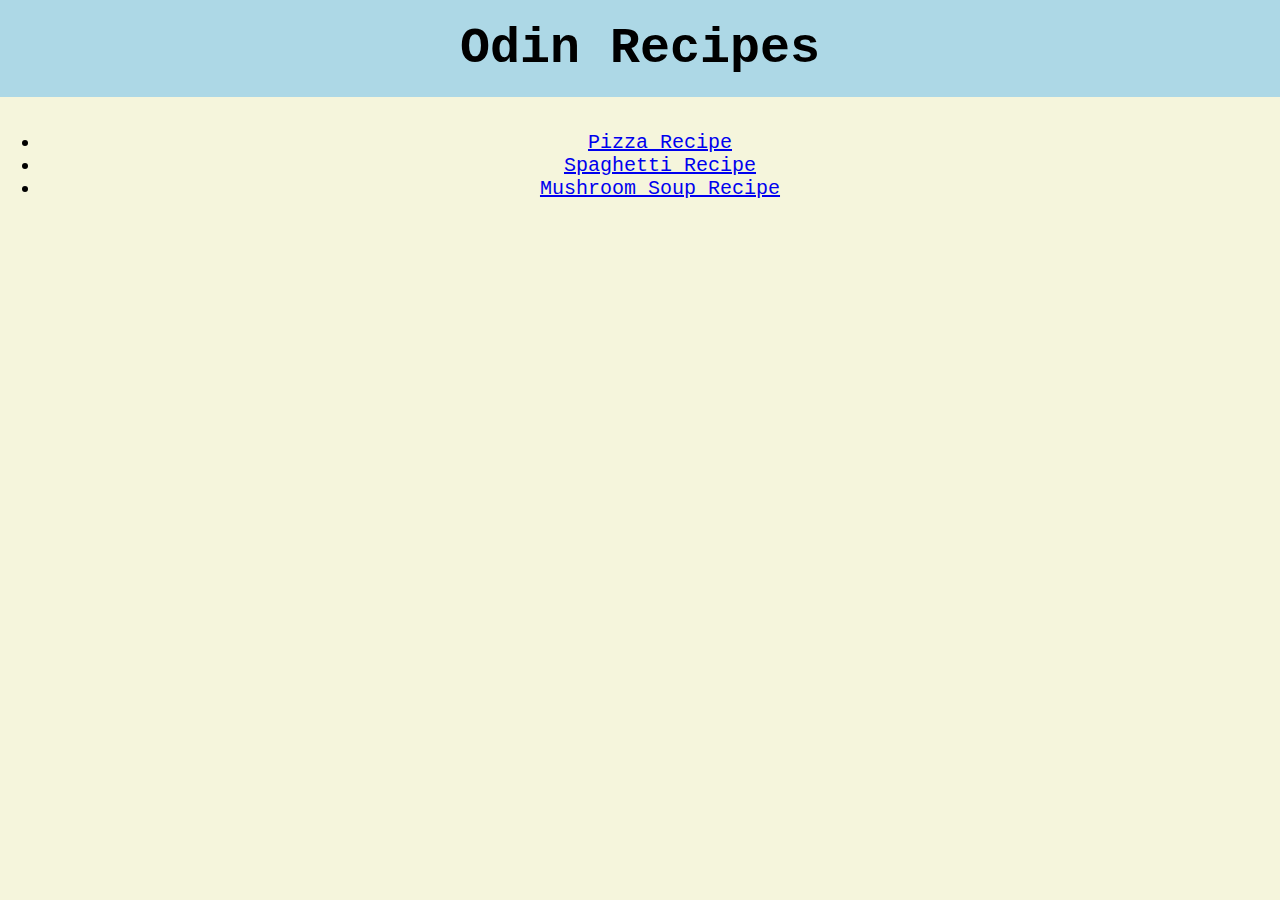
<file: index.html>
<!DOCTYPE html>
<html lang="en">
<head>
    <meta charset="UTF-8">
    <meta http-equiv="X-UA-Compatible" content="IE=edge">
    <meta name="viewport" content="width=device-width, initial-scale=1.0">
    <title>Odin Recipes</title>
    <link rel="stylesheet" href="styles.css">
</head>
<body id="home">
    <h1 class="title">Odin Recipes</h1>
    <div>
        <ul>
            <li><a href="./recipes/pizza.html">Pizza Recipe</a></li>
            <li><a href="./recipes/spaghetti.html">Spaghetti Recipe</a></li>
            <li><a href="./recipes/mushroom-soup.html">Mushroom Soup Recipe</a></li>
        </ul>
    </div>
</body>
</html>
</file>
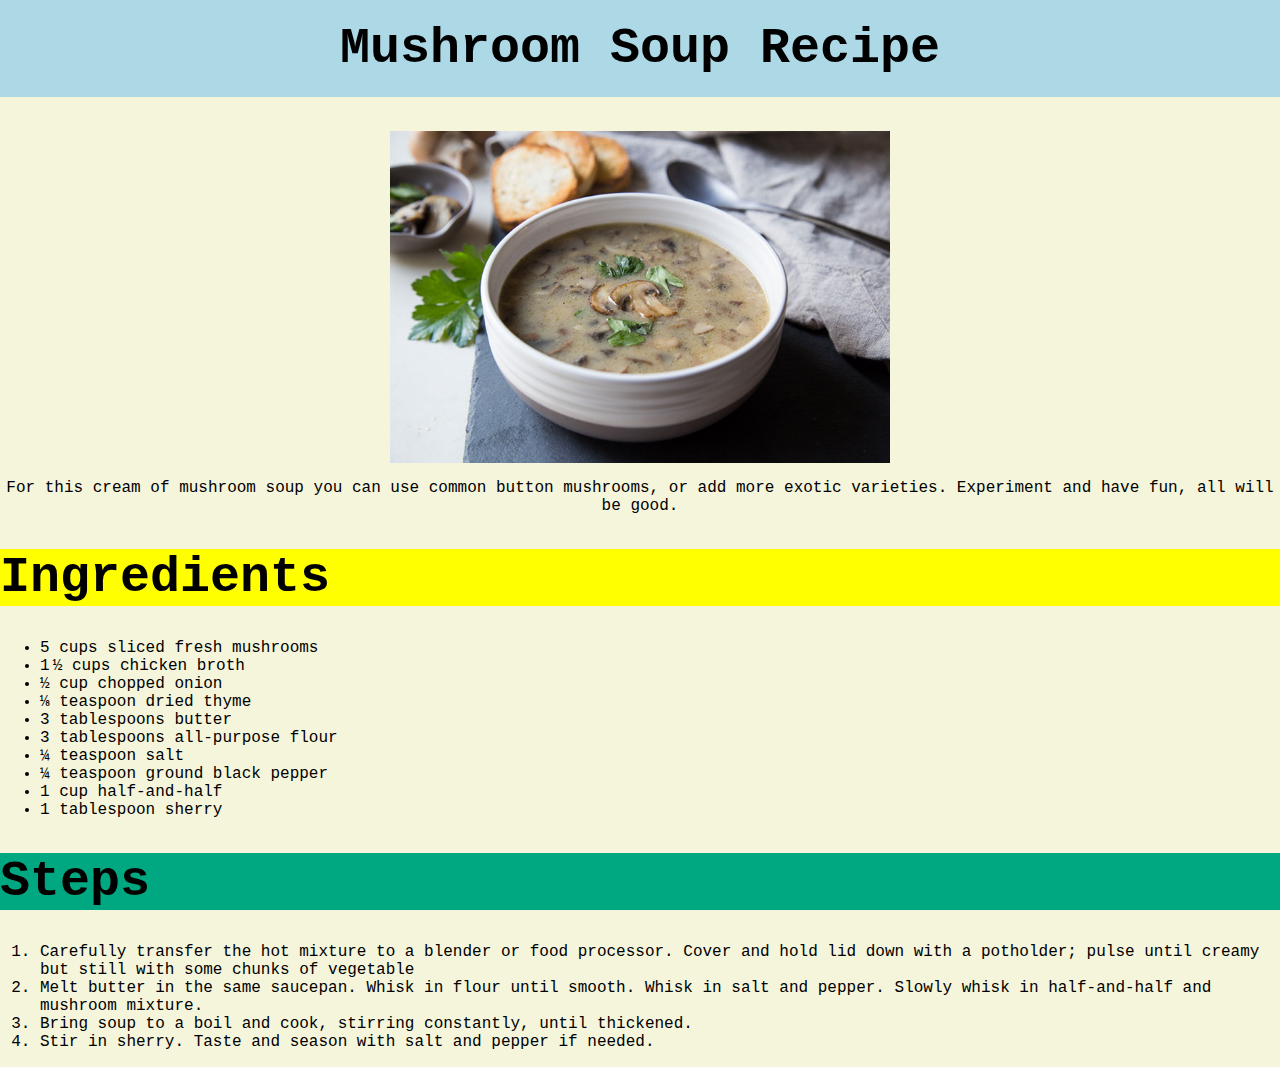
<file: recipes/mushroom-soup.html>
<!DOCTYPE html>
<html lang="en">
<head>
    <meta charset="UTF-8">
    <meta http-equiv="X-UA-Compatible" content="IE=edge">
    <meta name="viewport" content="width=device-width, initial-scale=1.0">
    <title>Mushroom Soup Recipe</title>
    <link rel="stylesheet" href="../styles.css">
</head>
<body id="mushroom-soup">
    <h1 class="title">Mushroom Soup Recipe</h1>
    <img src="mushroom-soup.jpg">
    <p class="desc">For this cream of mushroom soup you can use common button mushrooms, or add more exotic varieties. Experiment and have fun, all will be good.</p>

    <h1 class="ingredients">Ingredients</h1>
    <ul>
        <li>5 cups sliced fresh mushrooms</li>
        <li>1 ½ cups chicken broth</li>
        <li>½ cup chopped onion</li>
        <li>⅛ teaspoon dried thyme</li>
        <li>3 tablespoons butter</li>
        <li>3 tablespoons all-purpose flour</li>
        <li>¼ teaspoon salt</li>
        <li>¼ teaspoon ground black pepper</li>
        <li>1 cup half-and-half</li>
        <li>1 tablespoon sherry</li>
    </ul>

    <h1 class="steps">Steps</h1>
    <ol>
        <li>Carefully transfer the hot mixture to a blender or food processor. Cover and hold lid down with a potholder; pulse until creamy but still with some chunks of vegetable</li>
        <li>Melt butter in the same saucepan. Whisk in flour until smooth. Whisk in salt and pepper. Slowly whisk in half-and-half and mushroom mixture.</li>
        <li>Bring soup to a boil and cook, stirring constantly, until thickened.</li>
        <li>Stir in sherry. Taste and season with salt and pepper if needed.</li>
    </ol>
    
</body>
</html>
</file>
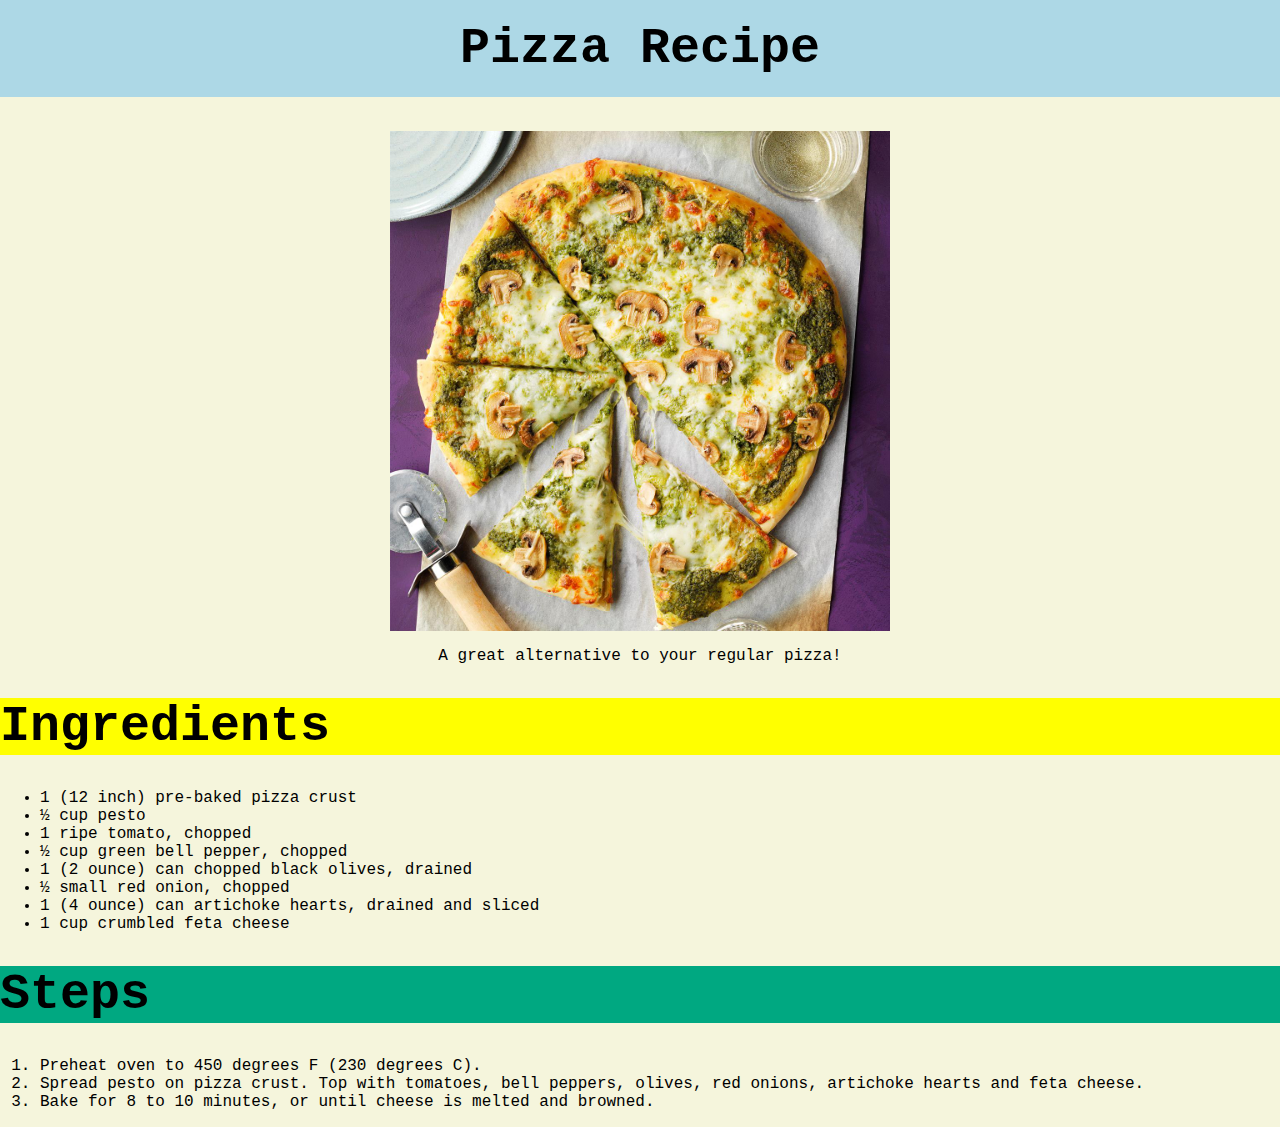
<file: recipes/pizza.html>
<!DOCTYPE html>
<html lang="en">
<head>
    <meta charset="UTF-8">
    <meta http-equiv="X-UA-Compatible" content="IE=edge">
    <meta name="viewport" content="width=device-width, initial-scale=1.0">
    <title>Pizza Recipe</title>
    <link rel="stylesheet" href="../styles.css">
</head>
<body id="pizza">
    <h1 class="title">Pizza Recipe</h1>

    <img src="pesto-pizza.jpg">
    <p class="desc">A great alternative to your regular pizza!</p>
    <h1 class="ingredients">Ingredients</h1>
    <ul>
        <li>1 (12 inch) pre-baked pizza crust</li>
        <li>½ cup pesto</li>
        <li>1 ripe tomato, chopped</li>
        <li>½ cup green bell pepper, chopped</li>
        <li>1 (2 ounce) can chopped black olives, drained</li>
        <li>½ small red onion, chopped</li>
        <li>1 (4 ounce) can artichoke hearts, drained and sliced</li>
        <li>1 cup crumbled feta cheese</li>
    </ul>

    <h1 class="steps">Steps</h1>
    <ol>
        <li>Preheat oven to 450 degrees F (230 degrees C).</li>
        <li>Spread pesto on pizza crust. Top with tomatoes, bell peppers, olives, red onions, artichoke hearts and feta cheese.</li>
        <li>Bake for 8 to 10 minutes, or until cheese is melted and browned.</li>
    </ol>
</body>
</html>
</file>
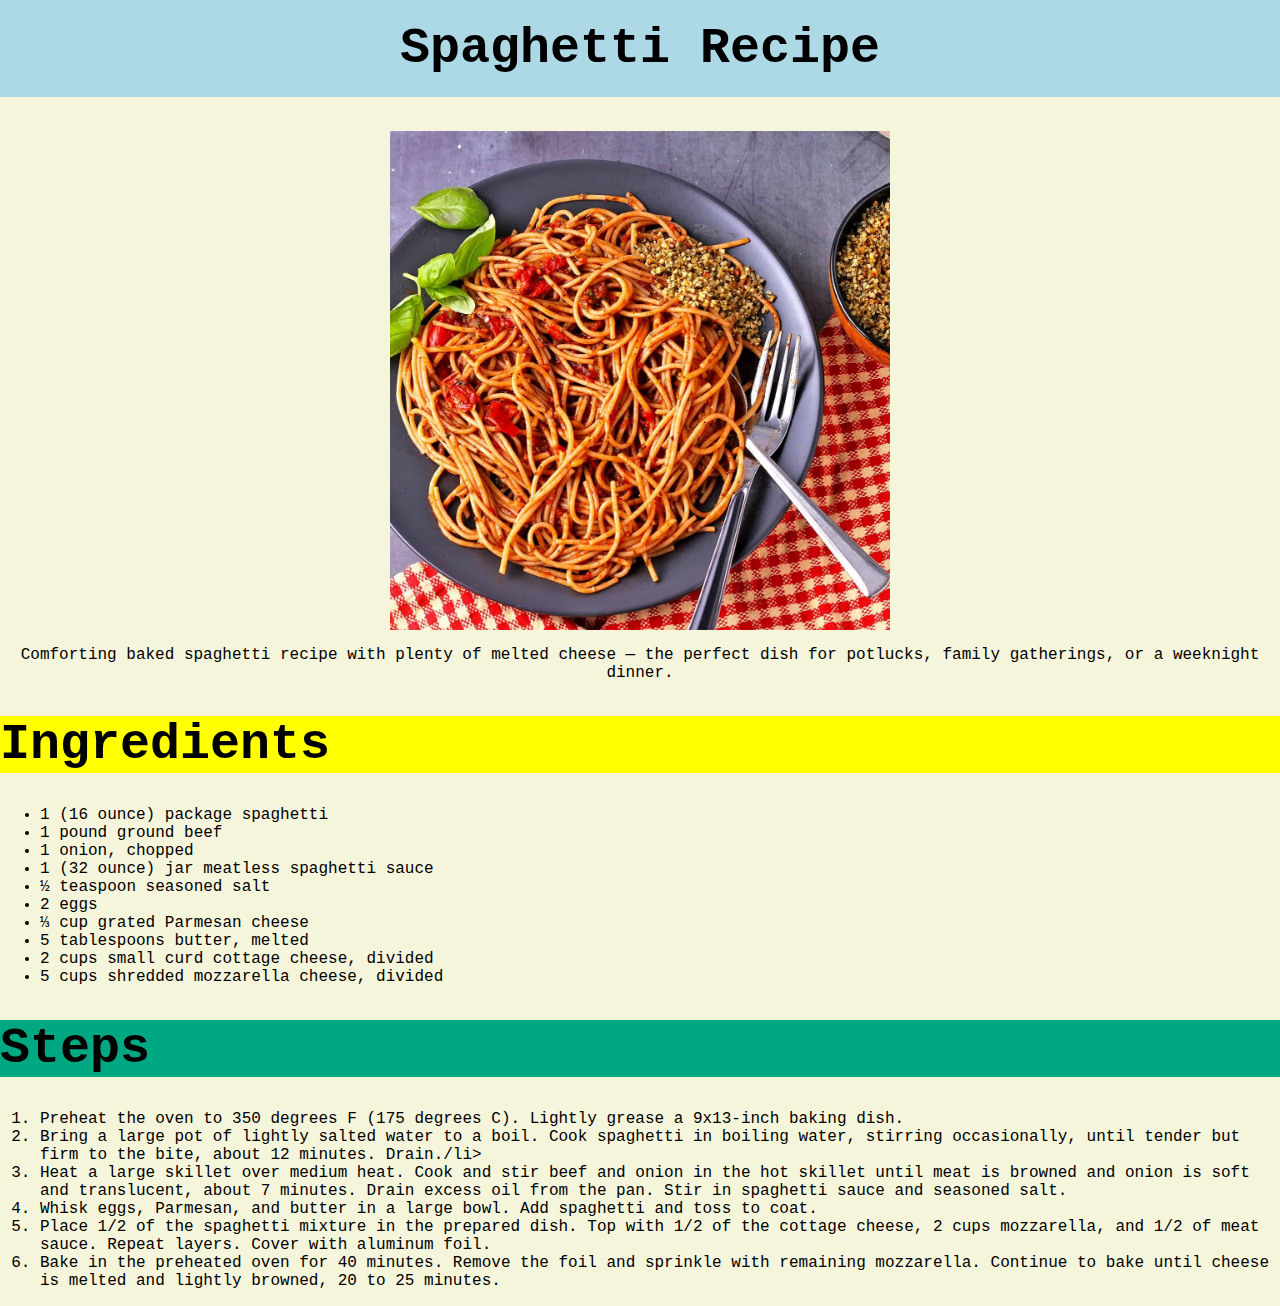
<file: recipes/spaghetti.html>
<!DOCTYPE html>
<html lang="en">
<head>
    <meta charset="UTF-8">
    <meta http-equiv="X-UA-Compatible" content="IE=edge">
    <meta name="viewport" content="width=device-width, initial-scale=1.0">
    <title>Spaghetti Recipe</title>
    <link rel="stylesheet" href="../styles.css">
</head>
<body id="spaghetti">
    <h1 class="title">Spaghetti Recipe</h1>
    <img src="spaghetti.jpg">
    <p class="desc">Comforting baked spaghetti recipe with plenty of melted cheese — the perfect dish for potlucks, family gatherings, or a weeknight dinner.</p>

    <h1 class="ingredients">Ingredients</h1>
    <ul>
        <li>1 (16 ounce) package spaghetti</li>
        <li>1 pound ground beef</li>
        <li>1 onion, chopped</li>
        <li>1 (32 ounce) jar meatless spaghetti sauce</li>
        <li>½ teaspoon seasoned salt</li>
        <li>2 eggs</li>
        <li>⅓ cup grated Parmesan cheese</li>
        <li>5 tablespoons butter, melted</li>
        <li>2 cups small curd cottage cheese, divided</li>
        <li>5 cups shredded mozzarella cheese, divided</li>
    </ul>

    <h1 class="steps">Steps</h1>
    <ol>
        <li>Preheat the oven to 350 degrees F (175 degrees C). Lightly grease a 9x13-inch baking dish.</li>
        <li>Bring a large pot of lightly salted water to a boil. Cook spaghetti in boiling water, stirring occasionally, until tender but firm to the bite, about 12 minutes. Drain./li>
        <li>Heat a large skillet over medium heat. Cook and stir beef and onion in the hot skillet until meat is browned and onion is soft and translucent, about 7 minutes. Drain excess oil from the pan. Stir in spaghetti sauce and seasoned salt.</li>
        <li>Whisk eggs, Parmesan, and butter in a large bowl. Add spaghetti and toss to coat.</li>
        <li>Place 1/2 of the spaghetti mixture in the prepared dish. Top with 1/2 of the cottage cheese, 2 cups mozzarella, and 1/2 of meat sauce. Repeat layers. Cover with aluminum foil.</li>
        <li>Bake in the preheated oven for 40 minutes. Remove the foil and sprinkle with remaining mozzarella. Continue to bake until cheese is melted and lightly browned, 20 to 25 minutes.</li>
    </ol>
    
</body>
</html>
</file>
<file: styles.css>
body {
    background-color: beige;
    font-family: "Courier New";
    margin: 0px;
}

h1 {
    font-size: 50px;
    background-color: #ADD8E6;
}

.title {
    padding: 20px;
    margin-top: 0px;
    text-align: center;
}

img {
    width: 500px;
    height: auto;
    display: block;
    margin-left: auto;
    margin-right: auto;
}

#home h1,
#home div {
    text-align: center;
}

#home ul {
    font-size: 20px;
}

.ingredients {
    background-color: yellow;
}

.steps {
    background-color: #00A881;
}

.desc {
    text-align: center;
}
</file>
